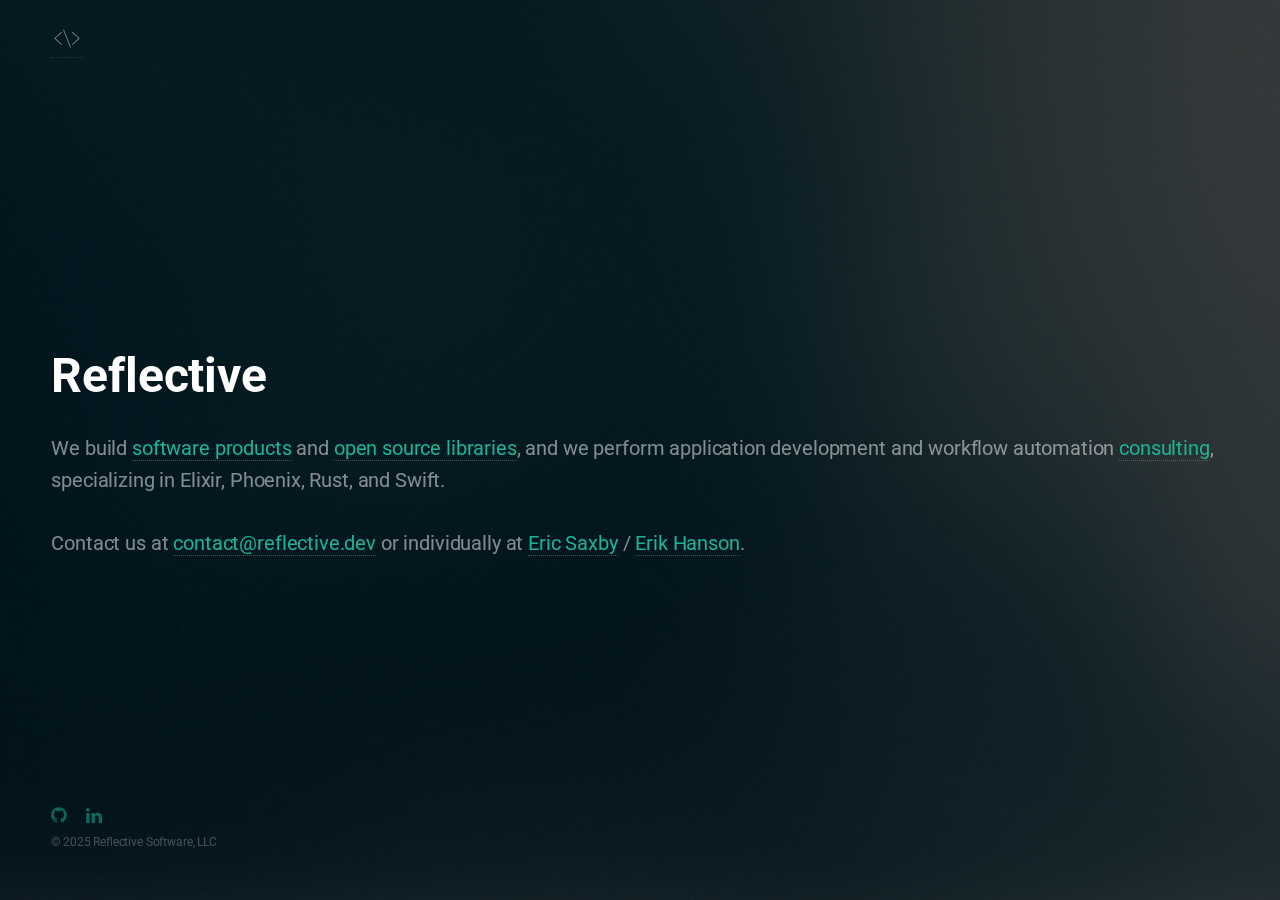
<file: index.html>
<html>
  <head>
    <meta charset="utf-8" />
    <meta name="viewport" content="width=device-width, initial-scale=1, user-scalable=no" />
    <link rel="stylesheet" href="assets/css/main.css" />
    <title>Reflective</title>

    <meta
      name="description"
      content="Application development and workflow automation consulting, specializing in Elixir, Phoenix, Rust, and Swift."
    />
    <meta
      name="og:description"
      property="og:description"
      content="Application development and workflow automation consulting, specializing in Elixir, Phoenix, Rust, and Swift."
    />
    <meta name="og:image" property="og:image" content="https://www.reflective.dev/images/logo.png" />
    <meta name="og:title" property="og:title" content="Reflective Software" />
    <meta name="og:url" property="og:url" content="https://www.reflective.dev/" />

    <script type="application/ld+json">
      {
        "@context": "https://schema.org",
        "@type": "Organization",
        "image": "https://reflective.dev/images/logo.svg",
        "name": "Reflective Software",
        "legalName": "Reflective Software, LLC",
        "description": "Software development for high quality, resilient software. Specializing in Elixir, Phoenix, Rust, and Swift.",
        "email": "contact@reflective.dev",
        "telephone": "+15109491721",
        "url": "https://reflective.dev",
        "contactPoint": {
          "@type": "ContactPoint",
          "email": "contact@reflective.dev"
        },
        "naics": "541512"
      }
    </script>
  </head>

  <body>
    <a href="/" class="logo"><img src="images/logo.svg" width="32" height="37" /></a>
    <header id="header">
      <h1>Reflective</h1>

      <p>
        We build <a href="/software">software products</a> and <a href="/open-source">open source libraries</a>, and we
        perform application development and workflow automation <a href="/consulting">consulting</a>, specializing in
        Elixir, Phoenix, Rust, and Swift.
      </p>

      <p>
        Contact us at <a href="mailto:contact@reflective.dev">contact@reflective.dev</a>
        or individually at
        <a href="mailto:sax@reflective.dev">Eric Saxby</a> / <a href="mailto:erik@reflective.dev">Erik Hanson</a>.
      </p>
    </header>

    <footer id="footer">
      <ul class="icons">
        <li>
          <a href="https://github.com/reflective-dev" class="icon fa-github"><span class="label">GitHub</span></a>
        </li>
        <li>
          <a href="https://www.linkedin.com/company/reflective-software" class="icon fa-linkedin"
            ><span class="label">LinkedIn</span></a
          >
        </li>
      </ul>
      <ul class="copyright">
        <li>&copy; 2025 Reflective Software, LLC</li>
      </ul>
    </footer>

    <script src="assets/js/main.js"></script>
  </body>
</html>
</file>
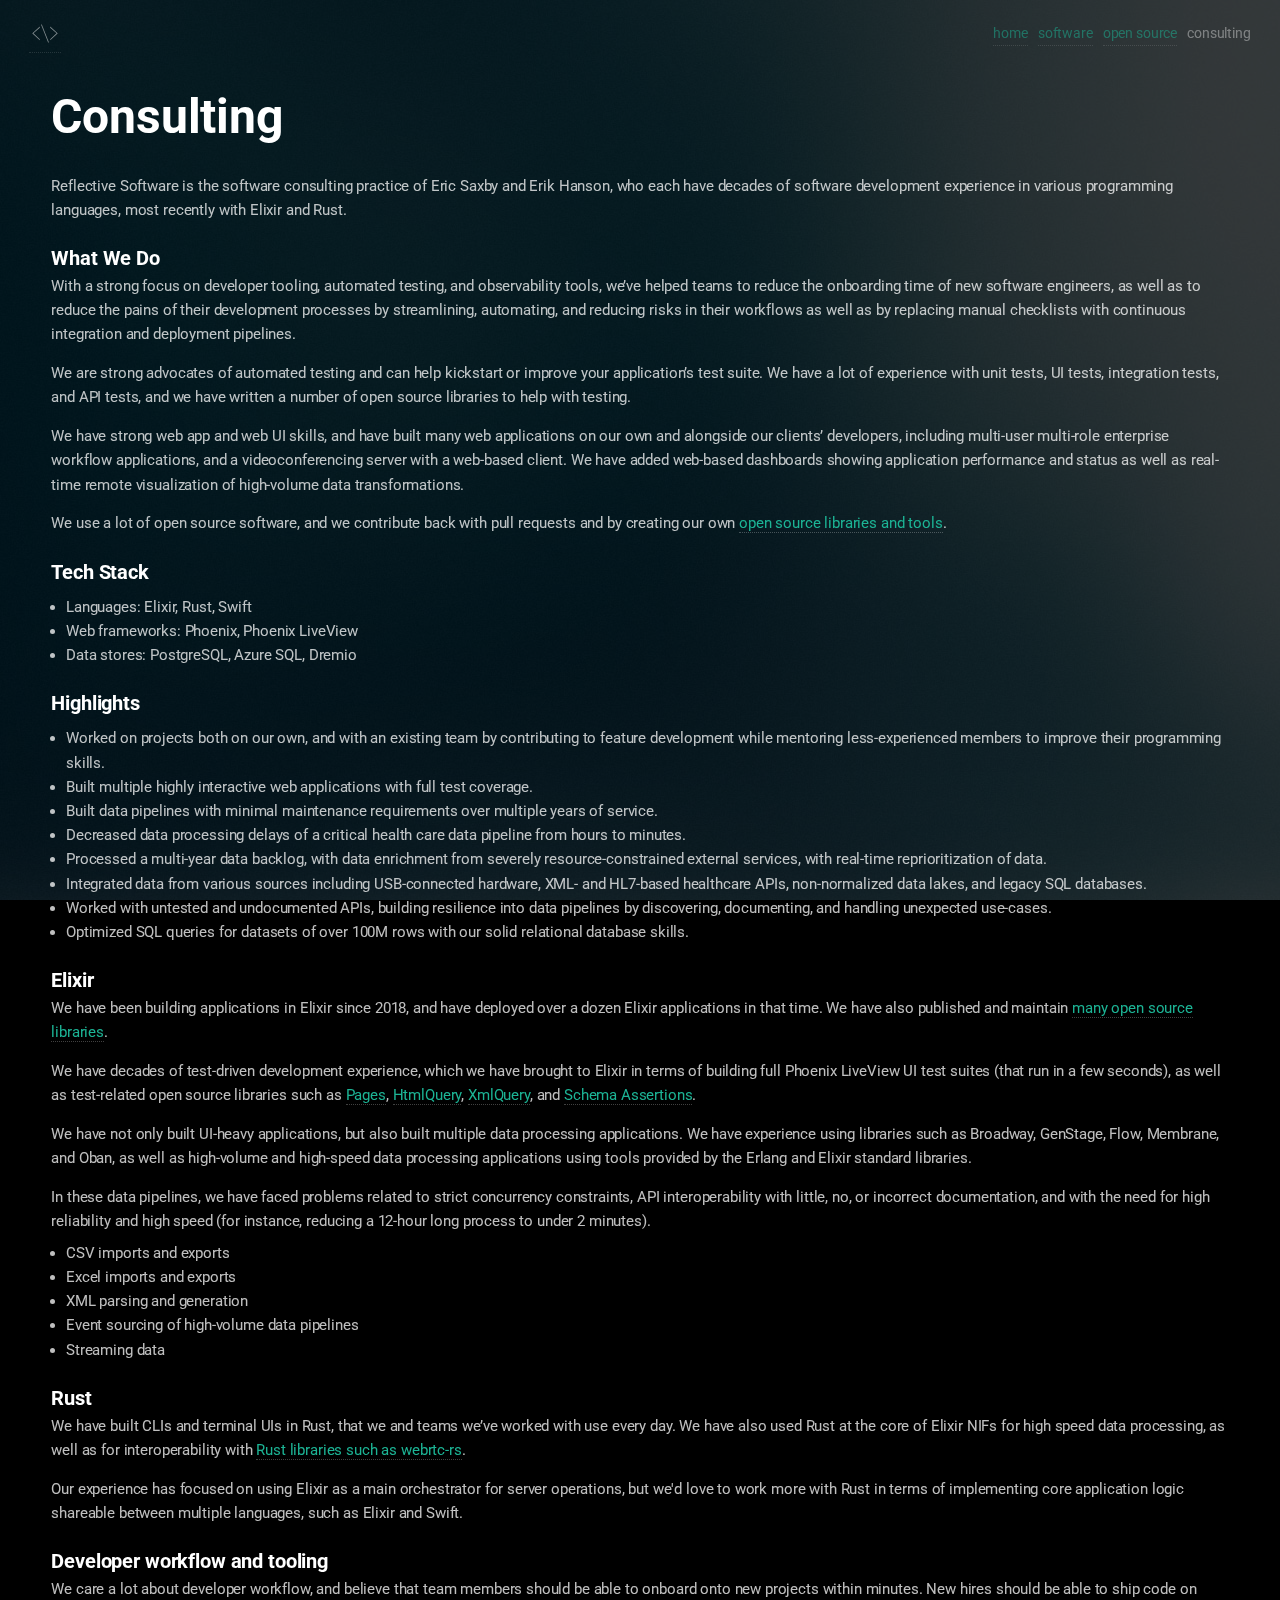
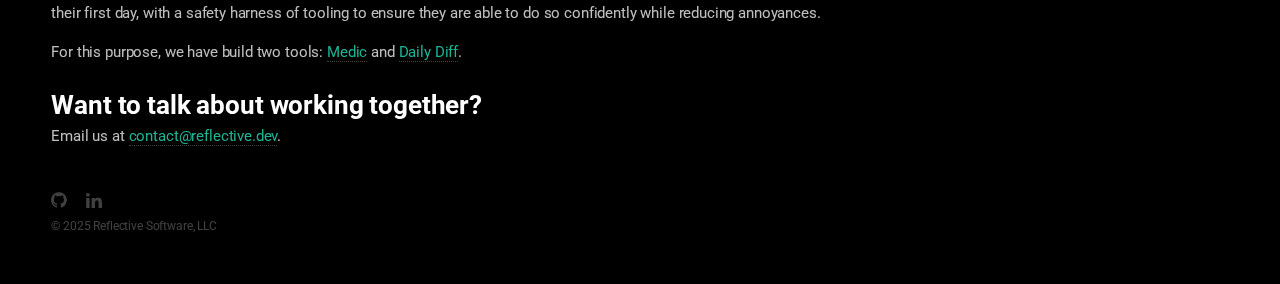
<file: consulting.html>
<html>
  <head>
    <meta charset="utf-8" />
    <meta name="viewport" content="width=device-width, initial-scale=1, user-scalable=no" />
    <link rel="stylesheet" href="assets/css/content.css" />
    <title>About Reflective</title>

    <meta
      name="description"
      content="Application development and workflow automation consulting, specializing in Elixir, Phoenix, Rust, and Swift."
    />
    <meta
      name="og:description"
      property="og:description"
      content="Application development and workflow automation consulting, specializing in Elixir, Phoenix, Rust, and Swift."
    />
    <meta name="og:image" property="og:image" content="https://www.reflective.dev/images/logo.png" />
    <meta name="og:title" property="og:title" content="Reflective Software" />
    <meta name="og:url" property="og:url" content="https://www.reflective.dev/" />
  </head>

  <body>
    <nav>
      <a href="/" class="logo"><img src="images/logo.svg" width="32" height="37" /></a>
      <div class="links">
        <a href="/">home</a>
        <a href="/software">software</a>
        <a href="/open-source">open source</a>
        consulting
      </div>
    </nav>

    <header id="header">
      <h1>Consulting</h1>
    </header>

    <main>
      <section>
        <p>
          Reflective Software is the software consulting practice of Eric Saxby and Erik Hanson, who each have decades
          of software development experience in various programming languages, most recently with Elixir and Rust.
        </p>
      </section>
      <section>
        <h3>What We Do</h3>
        <p>
          With a strong focus on developer tooling, automated testing, and observability tools, we’ve helped teams to
          reduce the onboarding time of new software engineers, as well as to reduce the pains of their development
          processes by streamlining, automating, and reducing risks in their workflows as well as by replacing manual
          checklists with continuous integration and deployment pipelines.
        </p>
        <p>
          We are strong advocates of automated testing and can help kickstart or improve your application’s test suite.
          We have a lot of experience with unit tests, UI tests, integration tests, and API tests, and we have written a
          number of open source libraries to help with testing.
        </p>
        <p>
          We have strong web app and web UI skills, and have built many web applications on our own and alongside our
          clients’ developers, including multi-user multi-role enterprise workflow applications, and a videoconferencing
          server with a web-based client. We have added web-based dashboards showing application performance and status
          as well as real-time remote visualization of high-volume data transformations.
        </p>
        <p>
          We use a lot of open source software, and we contribute back with pull requests and by creating our own
          <a href="/open-source">open source libraries and tools</a>.
        </p>
      </section>

      <section>
        <h3>Tech Stack</h3>
        <ul>
          <li>Languages: Elixir, Rust, Swift</li>
          <li>Web frameworks: Phoenix, Phoenix LiveView</li>
          <li>Data stores: PostgreSQL, Azure SQL, Dremio</li>
        </ul>
      </section>

      <section>
        <h3>Highlights</h3>
        <ul>
          <li>
            Worked on projects both on our own, and with an existing team by contributing to feature development while
            mentoring less-experienced members to improve their programming skills.
          </li>
          <li>Built multiple highly interactive web applications with full test coverage.</li>
          <li>Built data pipelines with minimal maintenance requirements over multiple years of service.</li>
          <li>Decreased data processing delays of a critical health care data pipeline from hours to minutes.</li>
          <li>
            Processed a multi-year data backlog, with data enrichment from severely resource-constrained external
            services, with real-time reprioritization of data.
          </li>
          <li>
            Integrated data from various sources including USB-connected hardware, XML- and HL7-based healthcare APIs,
            non-normalized data lakes, and legacy SQL databases.
          </li>
          <li>
            Worked with untested and undocumented APIs, building resilience into data pipelines by discovering,
            documenting, and handling unexpected use-cases.
          </li>
          <li>Optimized SQL queries for datasets of over 100M rows with our solid relational database skills.</li>
        </ul>
      </section>

      <section>
        <h3>Elixir</h3>

        <p>
          We have been building applications in Elixir since 2018, and have deployed over a dozen Elixir applications in
          that time. We have also published and maintain
          <a href="/open-source">many open source libraries</a>.
        </p>

        <p>
          We have decades of test-driven development experience, which we have brought to Elixir in terms of building
          full Phoenix LiveView UI test suites (that run in a few seconds), as well as test-related open source
          libraries such as
          <a href="https://hex.pm/packages/pages" target="_blank">Pages</a>,
          <a href="https://hex.pm/packages/html_query" target="_blank">HtmlQuery</a>,
          <a href="https://hex.pm/packages/xml_query" target="_blank">XmlQuery</a>, and
          <a href="https://hex.pm/packages/schema_assertions" target="_blank">Schema Assertions</a>.
        </p>

        <p>
          We have not only built UI-heavy applications, but also built multiple data processing applications. We have
          experience using libraries such as Broadway, GenStage, Flow, Membrane, and Oban, as well as high-volume and
          high-speed data processing applications using tools provided by the Erlang and Elixir standard libraries.
        </p>

        <p>
          In these data pipelines, we have faced problems related to strict concurrency constraints, API
          interoperability with little, no, or incorrect documentation, and with the need for high reliability and high
          speed (for instance, reducing a 12-hour long process to under 2 minutes).
        </p>

        <ul>
          <li>CSV imports and exports</li>
          <li>Excel imports and exports</li>
          <li>XML parsing and generation</li>
          <li>Event sourcing of high-volume data pipelines</li>
          <li>Streaming data</li>
        </ul>
      </section>

      <section>
        <h3>Rust</h3>

        <p>
          We have built CLIs and terminal UIs in Rust, that we and teams we’ve worked with use every day. We have also
          used Rust at the core of Elixir NIFs for high speed data processing, as well as for interoperability with
          <a href="https://github.com/synchronal/specter" target="_blank">Rust libraries such as webrtc-rs</a>.
        </p>

        <p>
          Our experience has focused on using Elixir as a main orchestrator for server operations, but we'd love to work
          more with Rust in terms of implementing core application logic shareable between multiple languages, such as
          Elixir and Swift.
        </p>
      </section>

      <section>
        <h3>Developer workflow and tooling</h3>

        <p>
          We care a lot about developer workflow, and believe that team members should be able to onboard onto new
          projects within minutes. New hires should be able to ship code on their first day, with a safety harness of
          tooling to ensure they are able to do so confidently while reducing annoyances.
        </p>

        <p>
          For this purpose, we have build two tools:
          <a href="https://github.com/synchronal/medic-rs" target="_blank">Medic</a> and
          <a href="https://github.com/synchronal/dyd" target="_blank">Daily Diff</a>.
        </p>
      </section>

      <section>
        <h2>Want to talk about working together?</h2>

        <p>Email us at <a href="mailto:contact@reflective.dev">contact@reflective.dev</a>.</p>
      </section>
    </main>

    <footer id="footer">
      <ul class="icons">
        <li>
          <a href="https://github.com/reflective-dev" class="icon fa-github"><span class="label">GitHub</span></a>
        </li>
        <li>
          <a href="https://www.linkedin.com/company/reflective-software" class="icon fa-linkedin"
            ><span class="label">LinkedIn</span></a
          >
        </li>
      </ul>
      <ul class="copyright">
        <li>&copy; 2025 Reflective Software, LLC</li>
      </ul>
    </footer>

    <script src="assets/js/main.js"></script>
  </body>
</html>
</file>
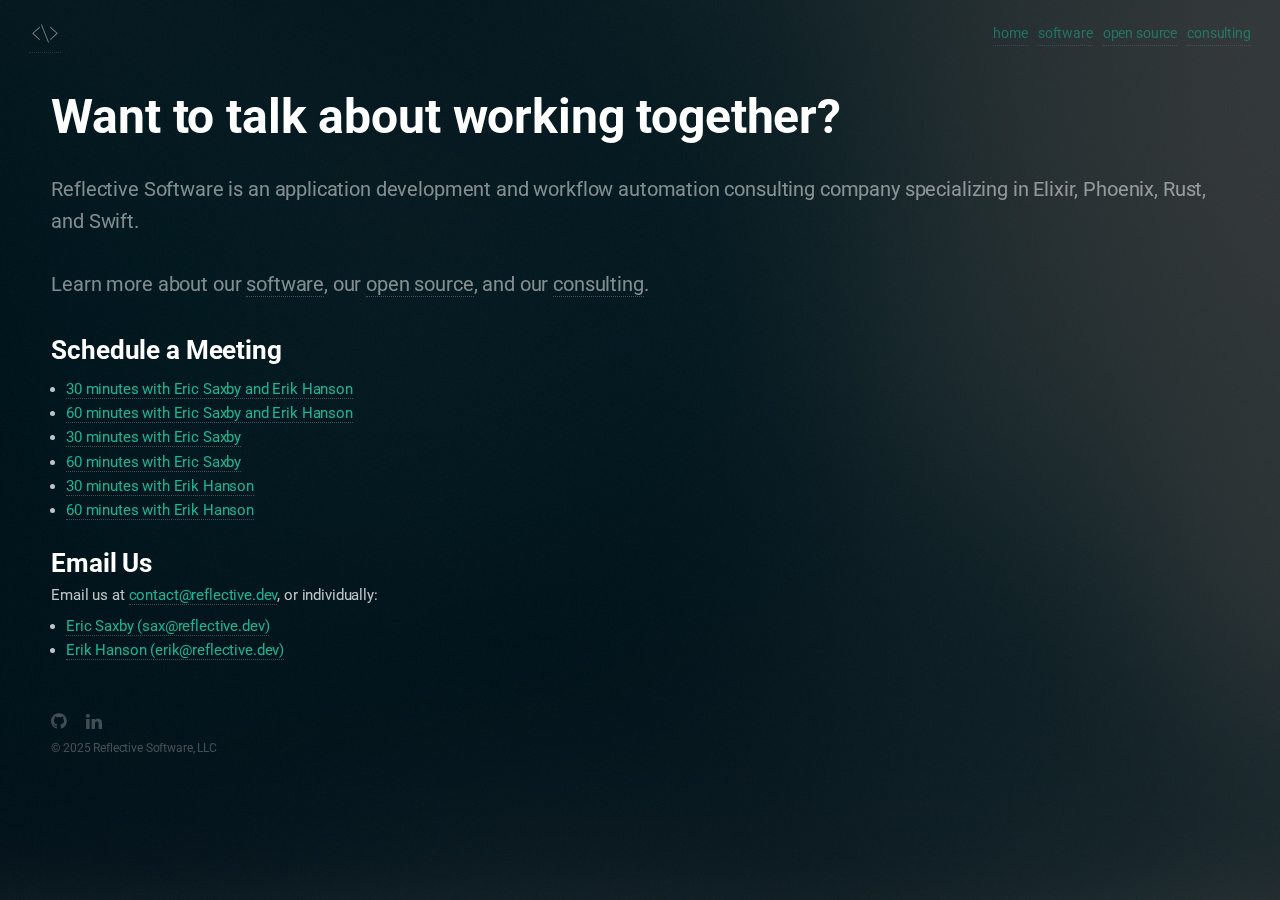
<file: meeting.html>
<html>

  <head>
    <meta charset="utf-8" />
    <meta name="viewport" content="width=device-width, initial-scale=1, user-scalable=no" />
    <link rel="stylesheet" href="assets/css/content.css" />
    <title>Schedule a Meeting</title>
  </head>

  <body>
    <nav>
      <a href="/" class="logo"><img src="images/logo.svg" width="32" height="37" /></a>
      <div class="links">
        <a href="/">home</a>
        <a href="/software">software</a>
        <a href="/open-source">open source</a>
        <a href="/consulting">consulting</a>
      </div>
    </nav>

    <header id="header">
      <h1>Want to talk about working together?</h1>

      <p>
        Reflective Software is an application development and workflow automation
        consulting company specializing in Elixir, Phoenix, Rust, and Swift.
      </p>

      <p>
        Learn more about
        our <a href="/software">software</a>,
        our <a href="/open-source">open source</a>,
        and our <a href="/consulting">consulting</a>.
      </p>

    </header>

    <main>
      <section>
        <h2>Schedule a Meeting</h2>
        <ul>
          <li>
            <a href="https://fantastical.app/erik-reflective/30m-with-erik-hanson-and-eric-saxby">
              30 minutes with Eric Saxby and Erik Hanson
            </a>
          </li>
          <li>
            <a href="https://fantastical.app/erik-reflective/60m-with-erik-hanson-and-eric-saxby">
              60 minutes with Eric Saxby and Erik Hanson
            </a>
          </li>
          <li>
            <a href="https://fantastical.app/sax/30m">
              30 minutes with Eric Saxby
            </a>
          </li>
          <li>
            <a href="https://fantastical.app/sax/60m">
              60 minutes with Eric Saxby
            </a>
          </li>
          <li>
            <a href="https://fantastical.app/erik-reflective/30m">
              30 minutes with Erik Hanson
            </a>
          </li>
          <li>
            <a href="https://fantastical.app/erik-reflective/60m">
              60 minutes with Erik Hanson
            </a>
          </li>
        </ul>
      </section>

      <section>
        <h2>Email Us</h2>

        <p>
          Email us at <a href="mailto:contact@reflective.dev">contact@reflective.dev</a>,
          or individually:
          <ul>
            <li><a href="mailto:sax@reflective.dev">Eric Saxby (sax@reflective.dev)</a> </li>
            <li><a href="mailto:erik@reflective.dev">Erik Hanson (erik@reflective.dev)</a></li>
          </ul>

        </p>
      </section>
    </main>

    <footer id="footer">
      <ul class="icons">
        <li><a href="https://github.com/reflective-dev" class="icon fa-github"><span class="label">GitHub</span></a></li>
        <li><a href="https://www.linkedin.com/company/reflective-software" class="icon fa-linkedin"><span class="label">LinkedIn</span></a></li>
      </ul>
      <ul class="copyright">
        <li>&copy; 2025 Reflective Software, LLC</li>
      </ul>
    </footer>

    <script src="assets/js/main.js"></script>
  </body>

</html>
</file>
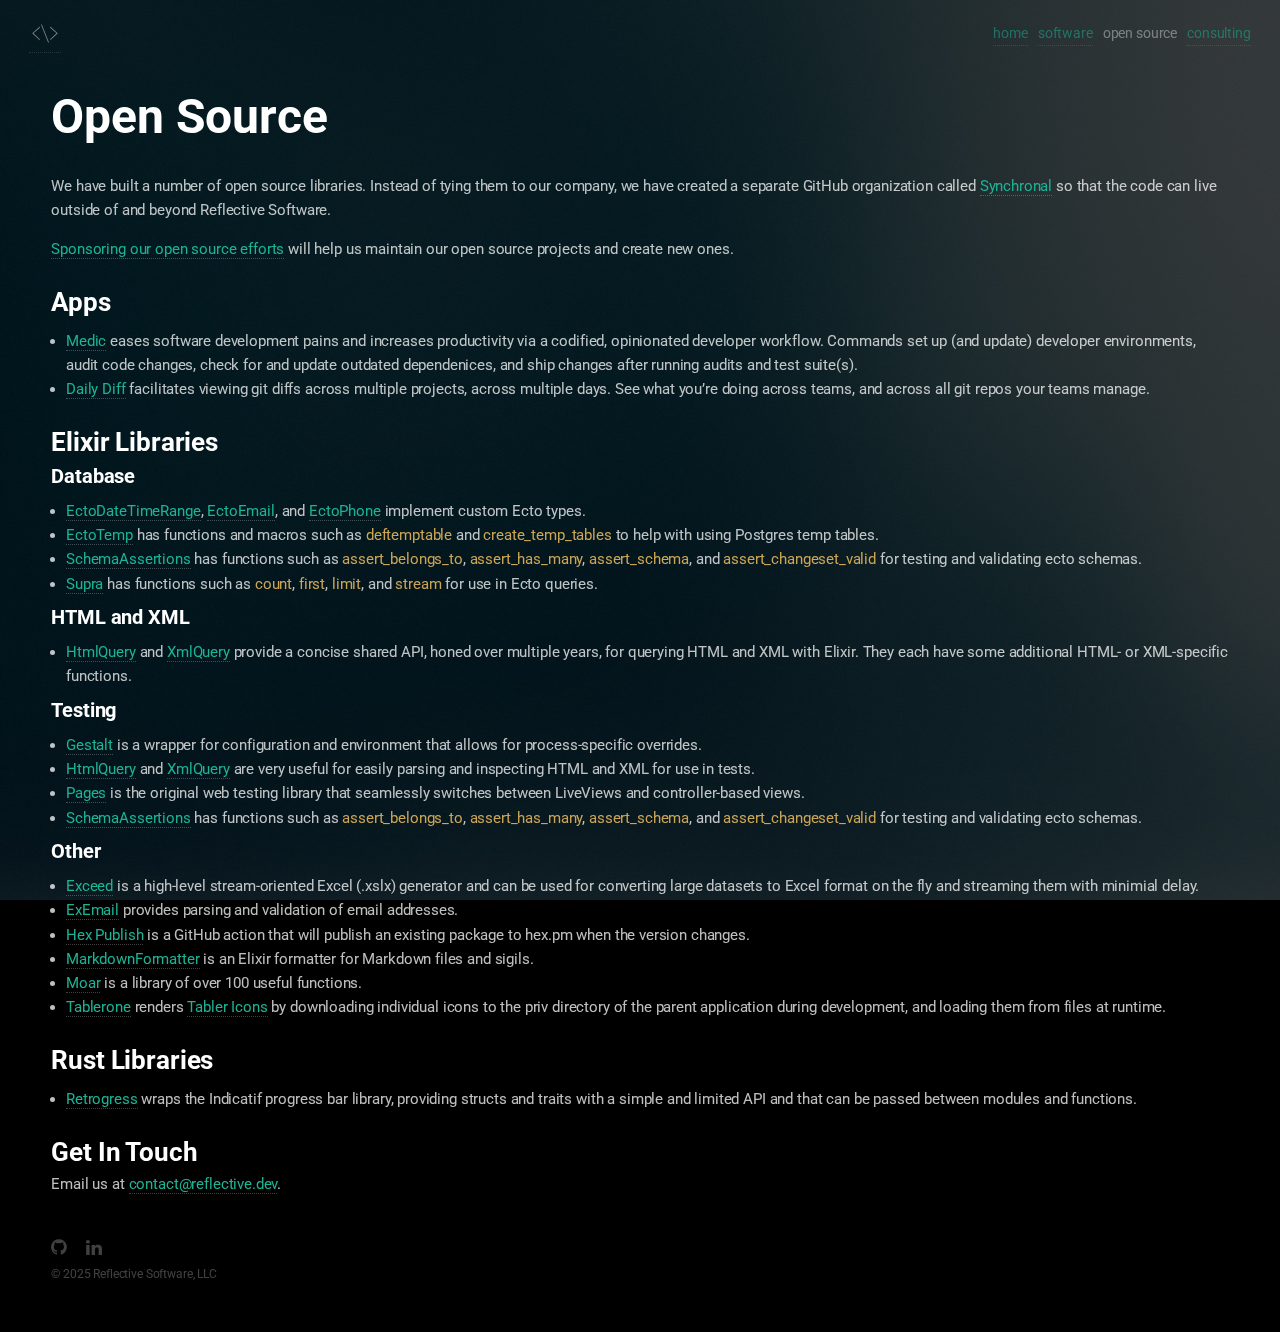
<file: open-source.html>
<html>
  <head>
    <meta charset="utf-8" />
    <meta name="viewport" content="width=device-width, initial-scale=1, user-scalable=no" />
    <link rel="stylesheet" href="assets/css/content.css" />
    <title>Open Source</title>

    <meta
      name="description"
      content="Application development and workflow automation consulting, specializing in Elixir, Phoenix, Rust, and Swift."
    />
    <meta
      name="og:description"
      property="og:description"
      content="Application development and workflow automation consulting, specializing in Elixir, Phoenix, Rust, and Swift."
    />
    <meta name="og:image" property="og:image" content="https://www.reflective.dev/images/logo.png" />
    <meta name="og:title" property="og:title" content="Reflective Software" />
    <meta name="og:url" property="og:url" content="https://www.reflective.dev/" />
  </head>

  <body>
    <nav>
      <a href="/" class="logo"><img src="images/logo.svg" width="32" height="37" /></a>
      <div class="links">
        <a href="/">home</a>
        <a href="/software">software</a>
        open source
        <a href="/consulting">consulting</a>
      </div>
    </nav>

    <header id="header">
      <h1>Open Source</h1>
    </header>

    <main>
      <section>
        <p>
          We have built a number of open source libraries. Instead of tying them to our company, we have created a
          separate GitHub organization called <a href="https://synchronal.dev">Synchronal</a> so that the code can live
          outside of and beyond Reflective Software.
        </p>

        <p>
          <a href="https://github.com/sponsors/reflective-dev">Sponsoring our open source efforts</a> will help us
          maintain our open source projects and create new ones.
        </p>
      </section>

      <section>
        <h2>Apps</h2>

        <ul>
          <li>
            <a href="https://github.com/synchronal/medic-rs">Medic</a> eases software development pains and increases
            productivity via a codified, opinionated developer workflow. Commands set up (and update) developer
            environments, audit code changes, check for and update outdated dependenices, and ship changes after running
            audits and test suite(s).
          </li>

          <li>
            <a href="https://github.com/synchronal/dyd">Daily Diff</a> facilitates viewing git diffs across multiple
            projects, across multiple days. See what you’re doing across teams, and across all git repos your teams
            manage.
          </li>
        </ul>
      </section>

      <section>
        <h2>Elixir Libraries</h2>

        <h3>Database</h3>

        <ul>
          <li>
            <a href="https://github.com/synchronal/ecto_date_time_range">EctoDateTimeRange</a>,
            <a href="https://github.com/synchronal/ecto_email">EctoEmail</a>, and
            <a href="https://github.com/synchronal/ecto_phone">EctoPhone</a> implement custom Ecto types.
          </li>
          <li>
            <a href="https://github.com/synchronal/ecto_temp">EctoTemp</a> has functions and macros such as
            <code>deftemptable</code> and <code>create_temp_tables</code> to help with using Postgres temp tables.
          </li>
          <li>
            <a href="https://github.com/synchronal/schema_assertions">SchemaAssertions</a> has functions such as
            <code>assert_belongs_to</code>, <code>assert_has_many</code>, <code>assert_schema</code>, and
            <code>assert_changeset_valid</code> for testing and validating ecto schemas.
          </li>
          <li>
            <a href="https://github.com/synchronal/supra">Supra</a> has functions such as <code>count</code>,
            <code>first</code>, <code>limit</code>, and <code>stream</code> for use in Ecto queries.
          </li>
        </ul>

        <h3>HTML and XML</h3>

        <ul>
          <li>
            <a href="https://github.com/synchronal/html_query">HtmlQuery</a> and
            <a href="https://github.com/synchronal/xml_query">XmlQuery</a> provide a concise shared API, honed over
            multiple years, for querying HTML and XML with Elixir. They each have some additional HTML- or XML-specific
            functions.
          </li>
        </ul>

        <h3>Testing</h3>

        <ul>
          <li>
            <a href="https://github.com/synchronal/elixir-gestalt">Gestalt</a> is a wrapper for configuration and
            environment that allows for process-specific overrides.
          </li>
          <li>
            <a href="https://github.com/synchronal/html_query">HtmlQuery</a> and
            <a href="https://github.com/synchronal/xml_query">XmlQuery</a> are very useful for easily parsing and
            inspecting HTML and XML for use in tests.
          </li>
          <li>
            <a href="https://github.com/synchronal/pages">Pages</a> is the original web testing library that seamlessly
            switches between LiveViews and controller-based views.
          </li>
          <li>
            <a href="https://github.com/synchronal/schema_assertions">SchemaAssertions</a> has functions such as
            <code>assert_belongs_to</code>, <code>assert_has_many</code>, <code>assert_schema</code>, and
            <code>assert_changeset_valid</code> for testing and validating ecto schemas.
          </li>
        </ul>

        <h3>Other</h3>

        <ul>
          <li>
            <a href="https://github.com/synchronal/exceed">Exceed</a> is a high-level stream-oriented Excel (.xslx)
            generator and can be used for converting large datasets to Excel format on the fly and streaming them with
            minimial delay.
          </li>
          <li>
            <a href="https://github.com/synchronal/ex_email">ExEmail</a> provides parsing and validation of email
            addresses.
          </li>
          <li>
            <a href="https://github.com/synchronal/hex-publish-action">Hex Publish</a> is a GitHub action that will
            publish an existing package to hex.pm when the version changes.
          </li>
          <li>
            <a href="https://github.com/synchronal/markdown_formatter">MarkdownFormatter</a> is an Elixir formatter for
            Markdown files and sigils.
          </li>
          <li><a href="https://github.com/synchronal/moar">Moar</a> is a library of over 100 useful functions.</li>
          <li>
            <a href="https://github.com/synchronal/tablerone">Tablerone</a> renders
            <a href="https://tabler.io/icons">Tabler Icons</a> by downloading individual icons to the priv directory of
            the parent application during development, and loading them from files at runtime.
          </li>
        </ul>
      </section>

      <section>
        <h2>Rust Libraries</h2>

        <ul>
          <li>
            <a href="https://github.com/synchronal/retrogress">Retrogress</a> wraps the Indicatif progress bar library,
            providing structs and traits with a simple and limited API and that can be passed between modules and
            functions.
          </li>
        </ul>
      </section>

      <section>
        <h2>Get In Touch</h2>

        <p>Email us at <a href="mailto:contact@reflective.dev">contact@reflective.dev</a>.</p>
      </section>
    </main>

    <footer id="footer">
      <ul class="icons">
        <li>
          <a href="https://github.com/reflective-dev" class="icon fa-github"><span class="label">GitHub</span></a>
        </li>
        <li>
          <a href="https://www.linkedin.com/company/reflective-software" class="icon fa-linkedin"
            ><span class="label">LinkedIn</span></a
          >
        </li>
      </ul>
      <ul class="copyright">
        <li>&copy; 2025 Reflective Software, LLC</li>
      </ul>
    </footer>

    <script src="assets/js/main.js"></script>
  </body>
</html>
</file>
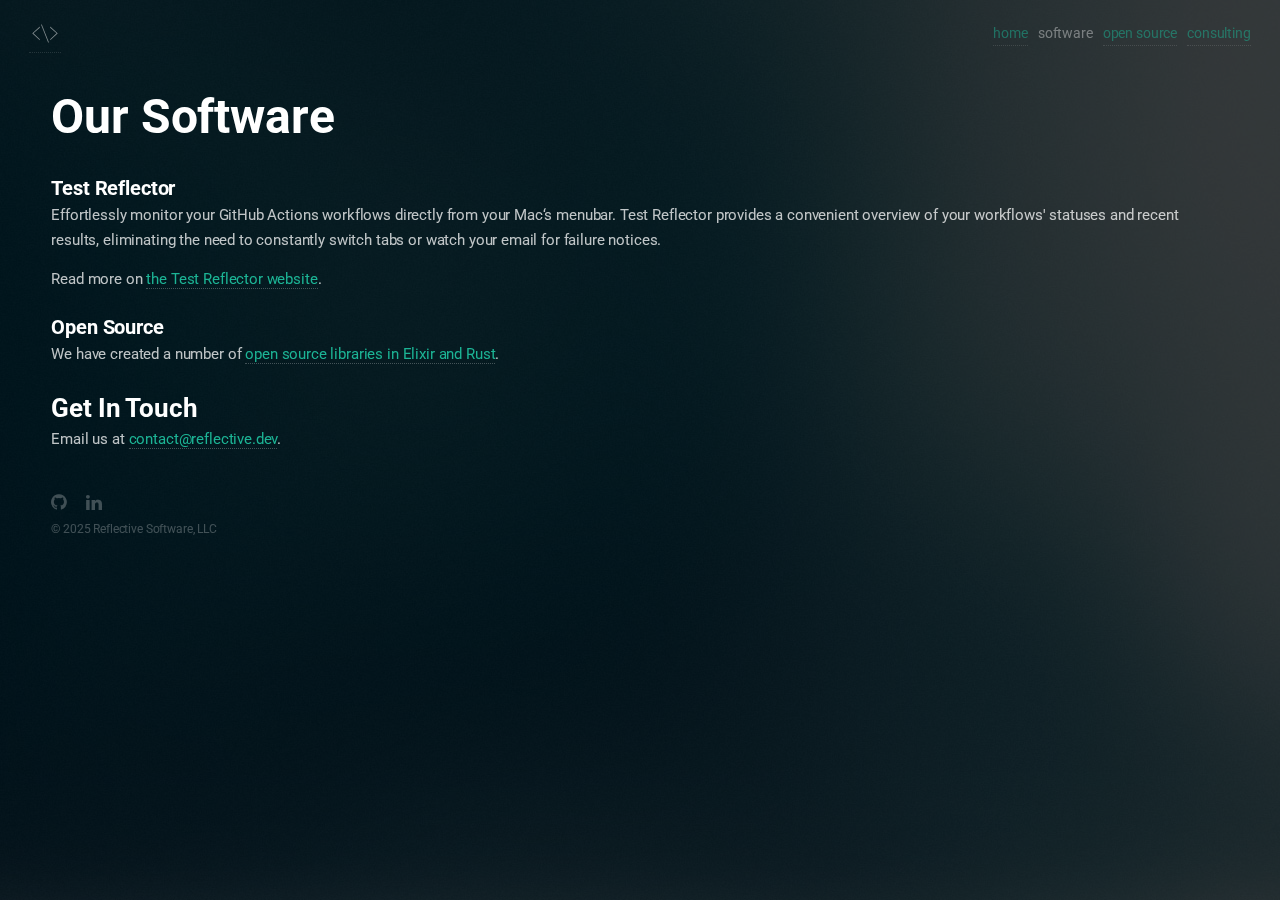
<file: software.html>
<html>
  <head>
    <meta charset="utf-8" />
    <meta name="viewport" content="width=device-width, initial-scale=1, user-scalable=no" />
    <link rel="stylesheet" href="assets/css/content.css" />
    <title>Our Software</title>

    <meta
      name="description"
      content="Application development and workflow automation consulting, specializing in Elixir, Phoenix, Rust, and Swift."
    />
    <meta
      name="og:description"
      property="og:description"
      content="Application development and workflow automation consulting, specializing in Elixir, Phoenix, Rust, and Swift."
    />
    <meta name="og:image" property="og:image" content="https://www.reflective.dev/images/logo.png" />
    <meta name="og:title" property="og:title" content="Reflective Software" />
    <meta name="og:url" property="og:url" content="https://www.reflective.dev/" />
  </head>

  <body>
    <nav>
      <a href="/" class="logo"><img src="images/logo.svg" width="32" height="37" /></a>
      <div class="links">
        <a href="/">home</a>
        software
        <a href="/open-source">open source</a>
        <a href="/consulting">consulting</a>
      </div>
    </nav>

    <header id="header">
      <h1>Our Software</h1>
    </header>

    <main>
      <section>
        <h3>Test Reflector</h3>

        <p>
          Effortlessly monitor your GitHub Actions workflows directly from your Mac‘s menubar. Test Reflector provides a
          convenient overview of your workflows' statuses and recent results, eliminating the need to constantly switch
          tabs or watch your email for failure notices.
        </p>

        <p>Read more on <a href="https://www.testreflector.app">the Test Reflector website</a>.</p>
      </section>

      <section>
        <h3>Open Source</h3>
        We have created a number of <a href="/open-source">open source libraries in Elixir and Rust</a>.
      </section>

      <section>
        <h2>Get In Touch</h2>

        <p>Email us at <a href="mailto:contact@reflective.dev">contact@reflective.dev</a>.</p>
      </section>
    </main>

    <footer id="footer">
      <ul class="icons">
        <li>
          <a href="https://github.com/reflective-dev" class="icon fa-github"><span class="label">GitHub</span></a>
        </li>
        <li>
          <a href="https://www.linkedin.com/company/reflective-software" class="icon fa-linkedin"
            ><span class="label">LinkedIn</span></a
          >
        </li>
      </ul>
      <ul class="copyright">
        <li>&copy; 2025 Reflective Software, LLC</li>
      </ul>
    </footer>

    <script src="assets/js/main.js"></script>
  </body>
</html>
</file>
<file: assets/css/main.css>
@import url(font-awesome.min.css);
@import url("https://fonts.googleapis.com/css?family=Roboto:400,700");

/*
	Eventually by Pixelarity
	pixelarity.com | hello@pixelarity.com
	License: pixelarity.com/license
*/

/* Reset */

html,
body,
div,
span,
applet,
object,
iframe,
h1,
h2,
h3,
h4,
h5,
h6,
p,
blockquote,
pre,
a,
abbr,
acronym,
address,
big,
cite,
code,
del,
dfn,
em,
img,
ins,
kbd,
q,
s,
samp,
small,
strike,
strong,
sub,
sup,
tt,
var,
b,
u,
i,
center,
dl,
dt,
dd,
ol,
ul,
li,
fieldset,
form,
label,
legend,
table,
caption,
tbody,
tfoot,
thead,
tr,
th,
td,
article,
aside,
canvas,
details,
embed,
figure,
figcaption,
footer,
header,
hgroup,
menu,
nav,
output,
ruby,
section,
summary,
time,
mark,
audio,
video {
  margin: 0;
  padding: 0;
  border: 0;
  font-size: 100%;
  font: inherit;
  vertical-align: baseline;
}

article,
aside,
details,
figcaption,
figure,
footer,
header,
hgroup,
menu,
nav,
section {
  display: block;
}

body {
  line-height: 1;
}

ol,
ul {
  list-style: none;
}

blockquote,
q {
  quotes: none;
}

blockquote:before,
blockquote:after,
q:before,
q:after {
  content: "";
  content: none;
}

table {
  border-collapse: collapse;
  border-spacing: 0;
}

body {
  -webkit-text-size-adjust: none;
}

/* Box Model */

*,
*:before,
*:after {
  -moz-box-sizing: border-box;
  -webkit-box-sizing: border-box;
  box-sizing: border-box;
}

/* Basic */

@-ms-viewport {
  width: device-width;
}

body {
  -ms-overflow-style: scrollbar;
}

@media screen and (max-width: 480px) {
  html,
  body {
    min-width: 320px;
  }
}

html,
body {
  height: 100%;
  overflow-x: hidden;
  width: 100%;
}

@media screen and (max-height: 640px) {
  html,
  body {
    height: auto;
    min-height: 100%;
  }
}

body {
  display: -moz-flex;
  display: -webkit-flex;
  display: -ms-flex;
  display: flex;
  -moz-flex-direction: column;
  -webkit-flex-direction: column;
  -ms-flex-direction: column;
  flex-direction: column;
  -moz-justify-content: center;
  -webkit-justify-content: center;
  -ms-justify-content: center;
  justify-content: center;
  background-color: #000;
  padding: 6em 4em 4em 4em;
}

body > * {
  position: relative;
  z-index: 2;
}

body.is-loading *,
body.is-loading *:before,
body.is-loading *:after {
  -moz-animation: none !important;
  -webkit-animation: none !important;
  -ms-animation: none !important;
  animation: none !important;
  -moz-transition: none !important;
  -webkit-transition: none !important;
  -ms-transition: none !important;
  transition: none !important;
}

@media screen and (max-width: 1680px) {
  body {
    padding: 6em 3.5em 3.5em 3.5em;
  }
}

@media screen and (max-width: 736px) {
  body {
    padding: 5em 2em 2em 2em;
  }
}

@media screen and (max-width: 360px) {
  body {
    padding: 5em 1.25em 1.25em 1.25em;
  }
}

/* BG */

#bg {
  -moz-transition: opacity 2s ease-in-out;
  -webkit-transition: opacity 2s ease-in-out;
  -ms-transition: opacity 2s ease-in-out;
  transition: opacity 2s ease-in-out;
  height: 100%;
  left: 0;
  opacity: 0.25;
  position: fixed;
  top: 0;
  width: 100%;
  z-index: 1;
}

#bg div {
  -moz-transition:
    opacity 3s ease,
    visibility 3s;
  -webkit-transition:
    opacity 3s ease,
    visibility 3s;
  -ms-transition:
    opacity 3s ease,
    visibility 3s;
  transition:
    opacity 3s ease,
    visibility 3s;
  background-size: cover;
  height: 100%;
  left: 0;
  opacity: 0;
  position: absolute;
  top: 0;
  visibility: hidden;
  width: 150%;
}

#bg div.visible {
  opacity: 1;
  visibility: visible;
  z-index: 1;
}

#bg div.visible.top {
  z-index: 2;
}

@media screen and (max-width: 1280px) {
  #bg div.visible {
    -moz-animation: bg 29.25s linear infinite;
    -webkit-animation: bg 29.25s linear infinite;
    -ms-animation: bg 29.25s linear infinite;
    animation: bg 29.25s linear infinite;
  }
}

@media screen and (max-width: 736px) {
  #bg div.visible {
    -moz-animation: bg 18s linear infinite;
    -webkit-animation: bg 18s linear infinite;
    -ms-animation: bg 18s linear infinite;
    animation: bg 18s linear infinite;
  }
}

#bg div:only-child {
  -moz-animation-direction: alternate !important;
  -webkit-animation-direction: alternate !important;
  -ms-animation-direction: alternate !important;
  animation-direction: alternate !important;
}

body.is-loading #bg {
  opacity: 0;
}

@-moz-keyframes bg {
  0% {
    -moz-transform: translateX(0);
    -webkit-transform: translateX(0);
    -ms-transform: translateX(0);
    transform: translateX(0);
  }

  100% {
    -moz-transform: translateX(-25%);
    -webkit-transform: translateX(-25%);
    -ms-transform: translateX(-25%);
    transform: translateX(-25%);
  }
}

@-webkit-keyframes bg {
  0% {
    -moz-transform: translateX(0);
    -webkit-transform: translateX(0);
    -ms-transform: translateX(0);
    transform: translateX(0);
  }

  100% {
    -moz-transform: translateX(-25%);
    -webkit-transform: translateX(-25%);
    -ms-transform: translateX(-25%);
    transform: translateX(-25%);
  }
}

@-ms-keyframes bg {
  0% {
    -moz-transform: translateX(0);
    -webkit-transform: translateX(0);
    -ms-transform: translateX(0);
    transform: translateX(0);
  }

  100% {
    -moz-transform: translateX(-25%);
    -webkit-transform: translateX(-25%);
    -ms-transform: translateX(-25%);
    transform: translateX(-25%);
  }
}

@keyframes bg {
  0% {
    -moz-transform: translateX(0);
    -webkit-transform: translateX(0);
    -ms-transform: translateX(0);
    transform: translateX(0);
  }

  100% {
    -moz-transform: translateX(-25%);
    -webkit-transform: translateX(-25%);
    -ms-transform: translateX(-25%);
    transform: translateX(-25%);
  }
}

/* Type */

body,
input,
select,
textarea {
  color: rgba(255, 255, 255, 0.75);
  font-family: "Roboto", sans-serif;
  font-size: 16pt;
  font-weight: 400;
  letter-spacing: -0.01em;
  line-height: 1.65em;
}

@media screen and (max-width: 1680px) {
  body,
  input,
  select,
  textarea {
    font-size: 12pt;
  }
}

@media screen and (max-width: 1280px) {
  body,
  input,
  select,
  textarea {
    font-size: 11pt;
  }
}

@media screen and (max-width: 980px) {
  body,
  input,
  select,
  textarea {
    font-size: 12pt;
  }
}

@media screen and (max-width: 736px) {
  body,
  input,
  select,
  textarea {
    font-size: 12pt;
  }
}

@media screen and (max-width: 480px) {
  body,
  input,
  select,
  textarea {
    font-size: 12pt;
  }
}

a {
  -moz-transition:
    border-bottom-color 0.2s ease,
    color 0.2s ease;
  -webkit-transition:
    border-bottom-color 0.2s ease,
    color 0.2s ease;
  -ms-transition:
    border-bottom-color 0.2s ease,
    color 0.2s ease;
  transition:
    border-bottom-color 0.2s ease,
    color 0.2s ease;
  border-bottom: dotted 1px rgba(255, 255, 255, 0.25);
  color: #1cb495 !important;
  text-decoration: none;
}

a:hover {
  border-bottom-color: transparent;
  color: #1cb495 !important;
  text-decoration: none;
}

strong,
b {
  color: #fff;
  font-weight: 700;
}

em,
i {
  font-style: italic;
}

p {
  margin: 0 0 2em 0;
}

h1,
h2,
h3,
h4,
h5,
h6 {
  color: #fff;
  font-weight: 700;
  line-height: 1em;
  margin: 0 0 1em 0;
}

h1 a,
h2 a,
h3 a,
h4 a,
h5 a,
h6 a {
  color: inherit;
  text-decoration: none;
}

h1 {
  font-size: 2.5em;
  line-height: 1.25em;
}

h2 {
  font-size: 1.75em;
  line-height: 1.5em;
}

h3 {
  font-size: 1.35em;
  line-height: 1.5em;
}

h4 {
  font-size: 1.1em;
  line-height: 1.5em;
}

h5 {
  font-size: 0.9em;
  line-height: 1.5em;
}

h6 {
  font-size: 0.7em;
  line-height: 1.5em;
}

sub {
  font-size: 0.8em;
  position: relative;
  top: 0.5em;
}

sup {
  font-size: 0.8em;
  position: relative;
  top: -0.5em;
}

blockquote {
  border-left: solid 8px rgba(255, 255, 255, 0.35);
  font-style: italic;
  margin: 0 0 2em 0;
  padding: 0.5em 0 0.5em 2em;
}

pre {
  -webkit-overflow-scrolling: touch;
  font-family: "Courier New", monospace;
  font-size: 0.9em;
  margin: 0 0 2em 0;
}

pre code {
  display: block;
  line-height: 1.75em;
  padding: 1em 1.5em;
  overflow-x: auto;
}

hr {
  border: 0;
  border-bottom: solid 2px rgba(255, 255, 255, 0.35);
  margin: 2em 0;
}

hr.major {
  margin: 3em 0;
}

/* Section/Article */

section.special,
article.special {
  text-align: center;
}

header p {
  color: rgba(255, 255, 255, 0.5);
  position: relative;
  margin: 0 0 1.5em 0;
}

header h2 + p {
  font-size: 1.25em;
  margin-top: -1em;
  line-height: 1.5em;
}

header h3 + p {
  font-size: 1.1em;
  margin-top: -0.8em;
  line-height: 1.5em;
}

header h4 + p,
header h5 + p,
header h6 + p {
  font-size: 0.9em;
  margin-top: -0.6em;
  line-height: 1.5em;
}

@media screen and (max-width: 980px) {
  header br {
    display: none;
  }
}

@media screen and (max-width: 736px) {
  header br {
    display: inline;
  }
}

@media screen and (max-width: 480px) {
  header br {
    display: none;
  }
}

/* Icon */

.icon {
  text-decoration: none;
  border-bottom: none;
  position: relative;
}

.icon:before {
  -moz-osx-font-smoothing: grayscale;
  -webkit-font-smoothing: antialiased;
  font-family: FontAwesome;
  font-style: normal;
  font-weight: normal;
  text-transform: none !important;
}

.icon > .label {
  display: none;
}

/* List */

ol {
  list-style: decimal;
  margin: 0 0 2em 0;
  padding-left: 1.25em;
}

ol li {
  padding-left: 0.25em;
}

ul {
  list-style: disc;
  margin: 0 0 2em 0;
  padding-left: 1em;
}

ul li {
  padding-left: 0.5em;
}

ul.icons {
  cursor: default;
  list-style: none;
  padding-left: 0;
}

ul.icons li {
  display: inline-block;
  padding: 0 1em 0 0;
}

ul.icons li:last-child {
  padding-right: 0;
}

ul.icons li .icon:before {
  font-size: 1.25em;
}

ul.icons li a {
  color: inherit;
}

/* Form */

form {
  margin: 0 0 2em 0;
}

form .message {
  text-decoration: none;
  -moz-transition:
    opacity 0.2s ease-in-out,
    -moz-transform 0.2s ease-in-out;
  -webkit-transition:
    opacity 0.2s ease-in-out,
    -webkit-transform 0.2s ease-in-out;
  -ms-transition:
    opacity 0.2s ease-in-out,
    -ms-transform 0.2s ease-in-out;
  transition:
    opacity 0.2s ease-in-out,
    transform 0.2s ease-in-out;
  -moz-transform: scale(1.05);
  -webkit-transform: scale(1.05);
  -ms-transform: scale(1.05);
  transform: scale(1.05);
  height: 2.75em;
  line-height: 2.75em;
  opacity: 0;
}

form .message:before {
  -moz-osx-font-smoothing: grayscale;
  -webkit-font-smoothing: antialiased;
  font-family: FontAwesome;
  font-style: normal;
  font-weight: normal;
  text-transform: none !important;
}

form .message:before {
  margin-right: 0.5em;
}

form .message.visible {
  -moz-transform: scale(1);
  -webkit-transform: scale(1);
  -ms-transform: scale(1);
  transform: scale(1);
  opacity: 1;
}

form .message.success {
  color: #1cb495;
}

form .message.success:before {
  content: "\f00c";
}

form .message.failure {
  color: #ff2361;
}

form .message.failure:before {
  content: "\f119";
}

label {
  color: #fff;
  display: block;
  font-size: 0.9em;
  font-weight: 700;
  margin: 0 0 1em 0;
}

@-moz-keyframes focus {
  0% {
    -moz-transform: scale(1);
    -webkit-transform: scale(1);
    -ms-transform: scale(1);
    transform: scale(1);
  }

  50% {
    -moz-transform: scale(1.025);
    -webkit-transform: scale(1.025);
    -ms-transform: scale(1.025);
    transform: scale(1.025);
  }

  100% {
    -moz-transform: scale(1);
    -webkit-transform: scale(1);
    -ms-transform: scale(1);
    transform: scale(1);
  }
}

@-webkit-keyframes focus {
  0% {
    -moz-transform: scale(1);
    -webkit-transform: scale(1);
    -ms-transform: scale(1);
    transform: scale(1);
  }

  50% {
    -moz-transform: scale(1.025);
    -webkit-transform: scale(1.025);
    -ms-transform: scale(1.025);
    transform: scale(1.025);
  }

  100% {
    -moz-transform: scale(1);
    -webkit-transform: scale(1);
    -ms-transform: scale(1);
    transform: scale(1);
  }
}

@-ms-keyframes focus {
  0% {
    -moz-transform: scale(1);
    -webkit-transform: scale(1);
    -ms-transform: scale(1);
    transform: scale(1);
  }

  50% {
    -moz-transform: scale(1.025);
    -webkit-transform: scale(1.025);
    -ms-transform: scale(1.025);
    transform: scale(1.025);
  }

  100% {
    -moz-transform: scale(1);
    -webkit-transform: scale(1);
    -ms-transform: scale(1);
    transform: scale(1);
  }
}

@keyframes focus {
  0% {
    -moz-transform: scale(1);
    -webkit-transform: scale(1);
    -ms-transform: scale(1);
    transform: scale(1);
  }

  50% {
    -moz-transform: scale(1.025);
    -webkit-transform: scale(1.025);
    -ms-transform: scale(1.025);
    transform: scale(1.025);
  }

  100% {
    -moz-transform: scale(1);
    -webkit-transform: scale(1);
    -ms-transform: scale(1);
    transform: scale(1);
  }
}

input[type="text"],
input[type="password"],
input[type="email"],
select,
textarea {
  -moz-appearance: none;
  -webkit-appearance: none;
  -ms-appearance: none;
  appearance: none;
  -moz-transform: scale(1);
  -webkit-transform: scale(1);
  -ms-transform: scale(1);
  transform: scale(1);
  -moz-transition:
    border-color 0.2s ease,
    background-color 0.2s ease;
  -webkit-transition:
    border-color 0.2s ease,
    background-color 0.2s ease;
  -ms-transition:
    border-color 0.2s ease,
    background-color 0.2s ease;
  transition:
    border-color 0.2s ease,
    background-color 0.2s ease;
  background-color: transparent;
  border-radius: 6px;
  border: none;
  border: solid 2px rgba(255, 255, 255, 0.35);
  color: inherit;
  display: block;
  outline: 0;
  padding: 0 1em;
  text-decoration: none;
  width: 100%;
}

input[type="text"]:invalid,
input[type="password"]:invalid,
input[type="email"]:invalid,
select:invalid,
textarea:invalid {
  box-shadow: none;
}

input[type="text"]:focus,
input[type="password"]:focus,
input[type="email"]:focus,
select:focus,
textarea:focus {
  -moz-animation: focus 0.1s;
  -webkit-animation: focus 0.1s;
  -ms-animation: focus 0.1s;
  animation: focus 0.1s;
  background-color: rgba(255, 255, 255, 0.125);
  border-color: #1cb495;
}

.select-wrapper {
  text-decoration: none;
  display: block;
  position: relative;
}

.select-wrapper:before {
  -moz-osx-font-smoothing: grayscale;
  -webkit-font-smoothing: antialiased;
  font-family: FontAwesome;
  font-style: normal;
  font-weight: normal;
  text-transform: none !important;
}

.select-wrapper:before {
  color: rgba(255, 255, 255, 0.35);
  content: "\f078";
  display: block;
  height: 2.75em;
  line-height: 2.75em;
  pointer-events: none;
  position: absolute;
  right: 0;
  text-align: center;
  top: 0;
  width: 2.75em;
}

.select-wrapper select::-ms-expand {
  display: none;
}

input[type="text"],
input[type="password"],
input[type="email"],
select {
  height: 2.75em;
}

textarea {
  padding: 0.75em 1em;
}

input[type="checkbox"],
input[type="radio"] {
  -moz-appearance: none;
  -webkit-appearance: none;
  -ms-appearance: none;
  appearance: none;
  display: block;
  float: left;
  margin-right: -2em;
  opacity: 0;
  width: 1em;
  z-index: -1;
}

input[type="checkbox"] + label,
input[type="radio"] + label {
  text-decoration: none;
  color: rgba(255, 255, 255, 0.75);
  cursor: pointer;
  display: inline-block;
  font-size: 1em;
  font-weight: 400;
  padding-left: 2.4em;
  padding-right: 0.75em;
  position: relative;
}

input[type="checkbox"] + label:before,
input[type="radio"] + label:before {
  -moz-osx-font-smoothing: grayscale;
  -webkit-font-smoothing: antialiased;
  font-family: FontAwesome;
  font-style: normal;
  font-weight: normal;
  text-transform: none !important;
}

input[type="checkbox"] + label:before,
input[type="radio"] + label:before {
  background: rgba(255, 255, 255, 0.125);
  border-radius: 6px;
  border: solid 2px rgba(255, 255, 255, 0.35);
  content: "";
  display: inline-block;
  height: 1.65em;
  left: 0;
  line-height: 1.58125em;
  position: absolute;
  text-align: center;
  top: 0;
  width: 1.65em;
}

input[type="checkbox"]:checked + label:before,
input[type="radio"]:checked + label:before {
  background: #1cb495;
  border-color: #1cb495;
  color: #ffffff;
  content: "\f00c";
}

input[type="checkbox"]:focus + label:before,
input[type="radio"]:focus + label:before {
  border-color: #1cb495;
  box-shadow: 0 0 0 2px #1cb495;
}

input[type="checkbox"] + label:before {
  border-radius: 6px;
}

input[type="radio"] + label:before {
  border-radius: 100%;
}

::-webkit-input-placeholder {
  color: rgba(255, 255, 255, 0.5) !important;
  opacity: 1;
}

:-moz-placeholder {
  color: rgba(255, 255, 255, 0.5) !important;
  opacity: 1;
}

::-moz-placeholder {
  color: rgba(255, 255, 255, 0.5) !important;
  opacity: 1;
}

:-ms-input-placeholder {
  color: rgba(255, 255, 255, 0.5) !important;
  opacity: 1;
}

.formerize-placeholder {
  color: rgba(255, 255, 255, 0.5) !important;
  opacity: 1;
}

/* Button */

input[type="submit"],
input[type="reset"],
input[type="button"],
button,
.button {
  -moz-appearance: none;
  -webkit-appearance: none;
  -ms-appearance: none;
  appearance: none;
  -moz-transition:
    background-color 0.2s ease-in-out,
    color 0.2s ease-in-out,
    opacity 0.2s ease-in-out;
  -webkit-transition:
    background-color 0.2s ease-in-out,
    color 0.2s ease-in-out,
    opacity 0.2s ease-in-out;
  -ms-transition:
    background-color 0.2s ease-in-out,
    color 0.2s ease-in-out,
    opacity 0.2s ease-in-out;
  transition:
    background-color 0.2s ease-in-out,
    color 0.2s ease-in-out,
    opacity 0.2s ease-in-out;
  background-color: #1cb495;
  border-radius: 6px;
  border: 0;
  color: #ffffff !important;
  cursor: pointer;
  display: inline-block;
  font-weight: 700;
  height: 2.75em;
  line-height: 2.75em;
  padding: 0 1.125em;
  text-align: center;
  text-decoration: none;
  white-space: nowrap;
}

input[type="submit"]:hover,
input[type="reset"]:hover,
input[type="button"]:hover,
button:hover,
.button:hover {
  background-color: #1fcaa7;
}

input[type="submit"]:active,
input[type="reset"]:active,
input[type="button"]:active,
button:active,
.button:active {
  background-color: #199e83;
}

input[type="submit"].disabled,
input[type="submit"]:disabled,
input[type="reset"].disabled,
input[type="reset"]:disabled,
input[type="button"].disabled,
input[type="button"]:disabled,
button.disabled,
button:disabled,
.button.disabled,
.button:disabled {
  opacity: 0.5;
}

@media screen and (max-width: 480px) {
  input[type="submit"],
  input[type="reset"],
  input[type="button"],
  button,
  .button {
    padding: 0;
  }
}

/* Header */

#header h1 {
  font-size: 3.25em;
  margin: 0 0 0.55em 0;
}

#header p {
  font-size: 1.35em;
  line-height: 1.65em;
}

#header a {
  color: inherit;
}

@media screen and (max-width: 736px) {
  #header h1 {
    font-size: 2em;
  }

  #header p {
    font-size: 1em;
  }
}

@media screen and (max-width: 480px) {
  #header {
    margin: 0 0 1em 0;
  }
}

/* Signup Form */

#signup-form {
  display: -moz-flex;
  display: -webkit-flex;
  display: -ms-flex;
  display: flex;
  position: relative;
}

#signup-form input[type="text"],
#signup-form input[type="password"],
#signup-form input[type="email"] {
  width: 18em;
}

#signup-form > * {
  margin: 0 0 0 1em;
}

#signup-form > :first-child {
  margin: 0 0 0 0;
}

@media screen and (max-width: 480px) {
  #signup-form {
    -moz-flex-direction: column;
    -webkit-flex-direction: column;
    -ms-flex-direction: column;
    flex-direction: column;
  }

  #signup-form input[type="type"],
  #signup-form input[type="password"],
  #signup-form input[type="email"] {
    width: 100%;
  }

  #signup-form > * {
    margin: 1.25em 0 0 0;
  }

  #signup-form .message {
    bottom: -1.5em;
    font-size: 0.9em;
    height: 1em;
    left: 0;
    line-height: inherit;
    margin-top: 0;
    position: absolute;
  }
}

/* Footer */

#footer {
  -moz-transition: opacity 0.5s ease-in-out;
  -webkit-transition: opacity 0.5s ease-in-out;
  -ms-transition: opacity 0.5s ease-in-out;
  transition: opacity 0.5s ease-in-out;
  bottom: 4em;
  color: rgba(255, 255, 255, 0.5);
  left: 4em;
  opacity: 0.5;
  position: absolute;
}

#footer .icons {
  margin: 0 0 0.5em 0;
}

#footer .copyright {
  font-size: 0.8em;
  list-style: none;
  padding: 0;
}

#footer .copyright li {
  border-left: solid 1px rgba(255, 255, 255, 0.25);
  display: inline-block;
  line-height: 1em;
  margin: 0 0 0 0.75em;
  padding: 0 0 0 0.75em;
}

#footer .copyright li:first-child {
  border-left: 0;
  margin-left: 0;
  padding-left: 0;
}

#footer .copyright a {
  color: inherit;
}

#footer:hover {
  opacity: 1;
}

#footer > :last-child {
  margin-bottom: 0;
}

@media screen and (max-width: 1680px) {
  #footer {
    bottom: 3.5em;
    left: 3.5em;
  }
}

@media screen and (max-width: 736px) {
  #footer {
    bottom: 2em;
    left: 2em;
  }
}

@media screen and (max-width: 360px) {
  #footer {
    bottom: 1.25em;
    left: 1.25em;
  }
}

@media screen and (max-height: 640px) {
  #footer {
    bottom: auto;
    left: auto;
    margin: 1em 0 0 0;
    position: relative;
  }
}

.logo {
  position: absolute;
  top: 20px;
  opacity: 0.5;
}

.smaller {
  display: block;
  font-size: 0.7em;
}
</file>
<file: assets/css/content.css>
@import url(font-awesome.min.css);
@import url("https://fonts.googleapis.com/css?family=Roboto:400,700");

/*
	Eventually by Pixelarity
	pixelarity.com | hello@pixelarity.com
	License: pixelarity.com/license
*/

/* Reset */

html,
body,
div,
span,
applet,
object,
iframe,
h1,
h2,
h3,
h4,
h5,
h6,
p,
blockquote,
pre,
a,
abbr,
acronym,
address,
big,
cite,
code,
del,
dfn,
em,
img,
ins,
kbd,
q,
s,
samp,
small,
strike,
strong,
sub,
sup,
tt,
var,
b,
u,
i,
center,
dl,
dt,
dd,
ol,
ul,
li,
fieldset,
form,
label,
legend,
table,
caption,
tbody,
tfoot,
thead,
tr,
th,
td,
article,
aside,
canvas,
details,
embed,
figure,
figcaption,
footer,
header,
hgroup,
menu,
nav,
output,
ruby,
section,
summary,
time,
mark,
audio,
video {
  margin: 0;
  padding: 0;
  border: 0;
  font-size: 100%;
  font: inherit;
  vertical-align: baseline;
}

article,
aside,
details,
figcaption,
figure,
footer,
header,
hgroup,
menu,
nav,
section {
  display: block;
}

body {
  -webkit-text-size-adjust: none;
  line-height: 1;
}

ol,
ul {
  list-style: none;
}

blockquote,
q {
  quotes: none;
}

blockquote:before,
blockquote:after,
q:before,
q:after {
  content: "";
  content: none;
}

table {
  border-collapse: collapse;
  border-spacing: 0;
}

/* Box Model */

*,
*:before,
*:after {
  -moz-box-sizing: border-box;
  -webkit-box-sizing: border-box;
  box-sizing: border-box;
}

/* Basic */

@-ms-viewport {
  width: device-width;
}

body {
  -ms-overflow-style: scrollbar;
}

@media screen and (max-width: 480px) {
  html,
  body {
    min-width: 320px;
  }
}

html,
body {
  width: 100%;
}

body {
  display: -moz-flex;
  display: -webkit-flex;
  display: -ms-flex;
  display: flex;
  flex-direction: column;
  justify-content: center;
  background-color: #000;
  padding: 6em 4em 4em 4em;
}

body > * {
  position: relative;
  z-index: 2;
}

body.is-loading *,
body.is-loading *:before,
body.is-loading *:after {
  -moz-animation: none !important;
  -webkit-animation: none !important;
  -ms-animation: none !important;
  animation: none !important;
  -moz-transition: none !important;
  -webkit-transition: none !important;
  -ms-transition: none !important;
  transition: none !important;
}

@media screen and (max-width: 1680px) {
  body {
    padding: 6em 3.5em 3.5em 3.5em;
  }
}

@media screen and (max-width: 736px) {
  body {
    padding: 5em 2em 2em 2em;
  }
}

@media screen and (max-width: 360px) {
  body {
    padding: 5em 1.25em 1.25em 1.25em;
  }
}

/* BG */

#bg {
  -moz-transition: opacity 2s ease-in-out;
  -webkit-transition: opacity 2s ease-in-out;
  -ms-transition: opacity 2s ease-in-out;
  transition: opacity 2s ease-in-out;
  height: 100%;
  left: 0;
  opacity: 0.25;
  position: fixed;
  top: 0;
  width: 100%;
  z-index: 1;
}

#bg div {
  -moz-transition:
    opacity 3s ease,
    visibility 3s;
  -webkit-transition:
    opacity 3s ease,
    visibility 3s;
  -ms-transition:
    opacity 3s ease,
    visibility 3s;
  transition:
    opacity 3s ease,
    visibility 3s;
  background-size: cover;
  height: 100%;
  left: 0;
  opacity: 0;
  position: absolute;
  top: 0;
  visibility: hidden;
  width: 150%;
}

#bg div.visible {
  opacity: 1;
  visibility: visible;
  z-index: 1;
}

#bg div.visible.top {
  z-index: 2;
}

@media screen and (max-width: 1280px) {
  #bg div.visible {
    -moz-animation: bg 29.25s linear infinite;
    -webkit-animation: bg 29.25s linear infinite;
    -ms-animation: bg 29.25s linear infinite;
    animation: bg 29.25s linear infinite;
  }
}

@media screen and (max-width: 736px) {
  #bg div.visible {
    -moz-animation: bg 18s linear infinite;
    -webkit-animation: bg 18s linear infinite;
    -ms-animation: bg 18s linear infinite;
    animation: bg 18s linear infinite;
  }
}

#bg div:only-child {
  -moz-animation-direction: alternate !important;
  -webkit-animation-direction: alternate !important;
  -ms-animation-direction: alternate !important;
  animation-direction: alternate !important;
}

body.is-loading #bg {
  opacity: 0;
}

@-moz-keyframes bg {
  0% {
    -moz-transform: translateX(0);
    -webkit-transform: translateX(0);
    -ms-transform: translateX(0);
    transform: translateX(0);
  }

  100% {
    -moz-transform: translateX(-25%);
    -webkit-transform: translateX(-25%);
    -ms-transform: translateX(-25%);
    transform: translateX(-25%);
  }
}

@-webkit-keyframes bg {
  0% {
    -moz-transform: translateX(0);
    -webkit-transform: translateX(0);
    -ms-transform: translateX(0);
    transform: translateX(0);
  }

  100% {
    -moz-transform: translateX(-25%);
    -webkit-transform: translateX(-25%);
    -ms-transform: translateX(-25%);
    transform: translateX(-25%);
  }
}

@-ms-keyframes bg {
  0% {
    -moz-transform: translateX(0);
    -webkit-transform: translateX(0);
    -ms-transform: translateX(0);
    transform: translateX(0);
  }

  100% {
    -moz-transform: translateX(-25%);
    -webkit-transform: translateX(-25%);
    -ms-transform: translateX(-25%);
    transform: translateX(-25%);
  }
}

@keyframes bg {
  0% {
    -moz-transform: translateX(0);
    -webkit-transform: translateX(0);
    -ms-transform: translateX(0);
    transform: translateX(0);
  }

  100% {
    -moz-transform: translateX(-25%);
    -webkit-transform: translateX(-25%);
    -ms-transform: translateX(-25%);
    transform: translateX(-25%);
  }
}

/* Type */

body,
input,
select,
textarea {
  color: rgba(255, 255, 255, 0.75);
  font-family: "Roboto", sans-serif;
  font-size: 16pt;
  font-weight: 400;
  letter-spacing: -0.01em;
  line-height: 1.65em;
}

@media screen and (max-width: 1680px) {
  body,
  input,
  select,
  textarea {
    font-size: 12pt;
  }
}

@media screen and (max-width: 1280px) {
  body,
  input,
  select,
  textarea {
    font-size: 11pt;
  }
}

@media screen and (max-width: 980px) {
  body,
  input,
  select,
  textarea {
    font-size: 12pt;
  }
}

@media screen and (max-width: 736px) {
  body,
  input,
  select,
  textarea {
    font-size: 12pt;
  }
}

@media screen and (max-width: 480px) {
  body,
  input,
  select,
  textarea {
    font-size: 12pt;
  }
}

a {
  -moz-transition:
    border-bottom-color 0.2s ease,
    color 0.2s ease;
  -webkit-transition:
    border-bottom-color 0.2s ease,
    color 0.2s ease;
  -ms-transition:
    border-bottom-color 0.2s ease,
    color 0.2s ease;
  transition:
    border-bottom-color 0.2s ease,
    color 0.2s ease;
  border-bottom: dotted 1px rgba(255, 255, 255, 0.25);
  color: #1cb495;
  text-decoration: none;
}

a:hover {
  border-bottom-color: transparent;
  color: #1cb495 !important;
  text-decoration: none;
}

strong,
b {
  color: #fff;
  font-weight: 700;
}

em,
i {
  font-style: italic;
}

p {
  display: block;
}

p + p {
  margin-top: 1em;
}

h1,
h2,
h3,
h4,
h5,
h6 {
  color: #fff;
  font-weight: 700;
  line-height: 1em;
}

h1 a,
h2 a,
h3 a,
h4 a,
h5 a,
h6 a {
  color: inherit;
  text-decoration: none;
}

h1 {
  font-size: 2.5em;
  line-height: 1.25em;
}

h2 {
  font-size: 1.75em;
  line-height: 1.5em;
}

h3 {
  font-size: 1.35em;
  line-height: 1.5em;
}

h4 {
  font-size: 1.1em;
  line-height: 1.5em;
}

h5 {
  font-size: 0.9em;
  line-height: 1.5em;
}

h6 {
  font-size: 0.7em;
  line-height: 1.5em;
}

sub {
  font-size: 0.8em;
  position: relative;
  top: 0.5em;
}

sup {
  font-size: 0.8em;
  position: relative;
  top: -0.5em;
}

blockquote {
  border-left: solid 8px rgba(255, 255, 255, 0.35);
  font-style: italic;
  margin: 0 0 2em 0;
  padding: 0.5em 0 0.5em 2em;
}

code {
  color: #cca656;
}

pre {
  -webkit-overflow-scrolling: touch;
  font-family: "Courier New", monospace;
  font-size: 0.9em;
  margin: 0 0 2em 0;
}

pre code {
  display: block;
  line-height: 1.75em;
  padding: 1em 1.5em;
  overflow-x: auto;
}

hr {
  border: 0;
  border-bottom: solid 2px rgba(255, 255, 255, 0.35);
  margin: 2em 0;
}

hr.major {
  margin: 3em 0;
}

/* Section/Article */

section + section {
  margin-top: 1.5em;
}

section.special,
article.special {
  text-align: center;
}

header p {
  color: rgba(255, 255, 255, 0.5);
  position: relative;
  margin: 0 0 1.5em 0;
}

header h2 + p {
  font-size: 1.25em;
  margin-top: -1em;
  line-height: 1.5em;
}

header h3 + p {
  font-size: 1.1em;
  margin-top: -0.8em;
  line-height: 1.5em;
}

header h4 + p,
header h5 + p,
header h6 + p {
  font-size: 0.9em;
  margin-top: -0.6em;
  line-height: 1.5em;
}

@media screen and (max-width: 980px) {
  header br {
    display: none;
  }
}

@media screen and (max-width: 736px) {
  header br {
    display: inline;
  }
}

@media screen and (max-width: 480px) {
  header br {
    display: none;
  }
}

/* Icon */

.icon {
  text-decoration: none;
  border-bottom: none;
  position: relative;
}

.icon:before {
  -moz-osx-font-smoothing: grayscale;
  -webkit-font-smoothing: antialiased;
  font-family: FontAwesome;
  font-style: normal;
  font-weight: normal;
  text-transform: none !important;
}

.icon > .label {
  display: none;
}

/* List */

ol {
  list-style: decimal;
  margin: 0 0 2em 0;
  padding-left: 1.25em;
}

ol li {
  padding-left: 0.25em;
}

ul {
  list-style: disc;
  margin: 0.5em 0 0.5em 0;
  padding-inline-start: 1em;
}

ul.icons {
  cursor: default;
  list-style: none;
  padding-left: 0;
}

ul.icons li {
  display: inline-block;
  padding: 0 1em 0 0;
}

ul.icons li:last-child {
  padding-right: 0;
}

ul.icons li .icon:before {
  font-size: 1.25em;
}

ul.icons li a {
  color: inherit;
}

/* Form */

form {
  margin: 0 0 2em 0;
}

form .message {
  text-decoration: none;
  -moz-transition:
    opacity 0.2s ease-in-out,
    -moz-transform 0.2s ease-in-out;
  -webkit-transition:
    opacity 0.2s ease-in-out,
    -webkit-transform 0.2s ease-in-out;
  -ms-transition:
    opacity 0.2s ease-in-out,
    -ms-transform 0.2s ease-in-out;
  transition:
    opacity 0.2s ease-in-out,
    transform 0.2s ease-in-out;
  -moz-transform: scale(1.05);
  -webkit-transform: scale(1.05);
  -ms-transform: scale(1.05);
  transform: scale(1.05);
  height: 2.75em;
  line-height: 2.75em;
  opacity: 0;
}

form .message:before {
  -moz-osx-font-smoothing: grayscale;
  -webkit-font-smoothing: antialiased;
  font-family: FontAwesome;
  font-style: normal;
  font-weight: normal;
  text-transform: none !important;
}

form .message:before {
  margin-right: 0.5em;
}

form .message.visible {
  -moz-transform: scale(1);
  -webkit-transform: scale(1);
  -ms-transform: scale(1);
  transform: scale(1);
  opacity: 1;
}

form .message.success {
  color: #1cb495;
}

form .message.success:before {
  content: "\f00c";
}

form .message.failure {
  color: #ff2361;
}

form .message.failure:before {
  content: "\f119";
}

label {
  color: #fff;
  display: block;
  font-size: 0.9em;
  font-weight: 700;
  margin: 0 0 1em 0;
}

@-moz-keyframes focus {
  0% {
    -moz-transform: scale(1);
    -webkit-transform: scale(1);
    -ms-transform: scale(1);
    transform: scale(1);
  }

  50% {
    -moz-transform: scale(1.025);
    -webkit-transform: scale(1.025);
    -ms-transform: scale(1.025);
    transform: scale(1.025);
  }

  100% {
    -moz-transform: scale(1);
    -webkit-transform: scale(1);
    -ms-transform: scale(1);
    transform: scale(1);
  }
}

@-webkit-keyframes focus {
  0% {
    -moz-transform: scale(1);
    -webkit-transform: scale(1);
    -ms-transform: scale(1);
    transform: scale(1);
  }

  50% {
    -moz-transform: scale(1.025);
    -webkit-transform: scale(1.025);
    -ms-transform: scale(1.025);
    transform: scale(1.025);
  }

  100% {
    -moz-transform: scale(1);
    -webkit-transform: scale(1);
    -ms-transform: scale(1);
    transform: scale(1);
  }
}

@-ms-keyframes focus {
  0% {
    -moz-transform: scale(1);
    -webkit-transform: scale(1);
    -ms-transform: scale(1);
    transform: scale(1);
  }

  50% {
    -moz-transform: scale(1.025);
    -webkit-transform: scale(1.025);
    -ms-transform: scale(1.025);
    transform: scale(1.025);
  }

  100% {
    -moz-transform: scale(1);
    -webkit-transform: scale(1);
    -ms-transform: scale(1);
    transform: scale(1);
  }
}

@keyframes focus {
  0% {
    -moz-transform: scale(1);
    -webkit-transform: scale(1);
    -ms-transform: scale(1);
    transform: scale(1);
  }

  50% {
    -moz-transform: scale(1.025);
    -webkit-transform: scale(1.025);
    -ms-transform: scale(1.025);
    transform: scale(1.025);
  }

  100% {
    -moz-transform: scale(1);
    -webkit-transform: scale(1);
    -ms-transform: scale(1);
    transform: scale(1);
  }
}

input[type="text"],
input[type="password"],
input[type="email"],
select,
textarea {
  -moz-appearance: none;
  -webkit-appearance: none;
  -ms-appearance: none;
  appearance: none;
  -moz-transform: scale(1);
  -webkit-transform: scale(1);
  -ms-transform: scale(1);
  transform: scale(1);
  -moz-transition:
    border-color 0.2s ease,
    background-color 0.2s ease;
  -webkit-transition:
    border-color 0.2s ease,
    background-color 0.2s ease;
  -ms-transition:
    border-color 0.2s ease,
    background-color 0.2s ease;
  transition:
    border-color 0.2s ease,
    background-color 0.2s ease;
  background-color: transparent;
  border-radius: 6px;
  border: none;
  border: solid 2px rgba(255, 255, 255, 0.35);
  color: inherit;
  display: block;
  outline: 0;
  padding: 0 1em;
  text-decoration: none;
  width: 100%;
}

input[type="text"]:invalid,
input[type="password"]:invalid,
input[type="email"]:invalid,
select:invalid,
textarea:invalid {
  box-shadow: none;
}

input[type="text"]:focus,
input[type="password"]:focus,
input[type="email"]:focus,
select:focus,
textarea:focus {
  -moz-animation: focus 0.1s;
  -webkit-animation: focus 0.1s;
  -ms-animation: focus 0.1s;
  animation: focus 0.1s;
  background-color: rgba(255, 255, 255, 0.125);
  border-color: #1cb495;
}

.select-wrapper {
  text-decoration: none;
  display: block;
  position: relative;
}

.select-wrapper:before {
  -moz-osx-font-smoothing: grayscale;
  -webkit-font-smoothing: antialiased;
  font-family: FontAwesome;
  font-style: normal;
  font-weight: normal;
  text-transform: none !important;
}

.select-wrapper:before {
  color: rgba(255, 255, 255, 0.35);
  content: "\f078";
  display: block;
  height: 2.75em;
  line-height: 2.75em;
  pointer-events: none;
  position: absolute;
  right: 0;
  text-align: center;
  top: 0;
  width: 2.75em;
}

.select-wrapper select::-ms-expand {
  display: none;
}

input[type="text"],
input[type="password"],
input[type="email"],
select {
  height: 2.75em;
}

textarea {
  padding: 0.75em 1em;
}

input[type="checkbox"],
input[type="radio"] {
  -moz-appearance: none;
  -webkit-appearance: none;
  -ms-appearance: none;
  appearance: none;
  display: block;
  float: left;
  margin-right: -2em;
  opacity: 0;
  width: 1em;
  z-index: -1;
}

input[type="checkbox"] + label,
input[type="radio"] + label {
  text-decoration: none;
  color: rgba(255, 255, 255, 0.75);
  cursor: pointer;
  display: inline-block;
  font-size: 1em;
  font-weight: 400;
  padding-left: 2.4em;
  padding-right: 0.75em;
  position: relative;
}

input[type="checkbox"] + label:before,
input[type="radio"] + label:before {
  -moz-osx-font-smoothing: grayscale;
  -webkit-font-smoothing: antialiased;
  font-family: FontAwesome;
  font-style: normal;
  font-weight: normal;
  text-transform: none !important;
}

input[type="checkbox"] + label:before,
input[type="radio"] + label:before {
  background: rgba(255, 255, 255, 0.125);
  border-radius: 6px;
  border: solid 2px rgba(255, 255, 255, 0.35);
  content: "";
  display: inline-block;
  height: 1.65em;
  left: 0;
  line-height: 1.58125em;
  position: absolute;
  text-align: center;
  top: 0;
  width: 1.65em;
}

input[type="checkbox"]:checked + label:before,
input[type="radio"]:checked + label:before {
  background: #1cb495;
  border-color: #1cb495;
  color: #ffffff;
  content: "\f00c";
}

input[type="checkbox"]:focus + label:before,
input[type="radio"]:focus + label:before {
  border-color: #1cb495;
  box-shadow: 0 0 0 2px #1cb495;
}

input[type="checkbox"] + label:before {
  border-radius: 6px;
}

input[type="radio"] + label:before {
  border-radius: 100%;
}

::-webkit-input-placeholder {
  color: rgba(255, 255, 255, 0.5) !important;
  opacity: 1;
}

:-moz-placeholder {
  color: rgba(255, 255, 255, 0.5) !important;
  opacity: 1;
}

::-moz-placeholder {
  color: rgba(255, 255, 255, 0.5) !important;
  opacity: 1;
}

:-ms-input-placeholder {
  color: rgba(255, 255, 255, 0.5) !important;
  opacity: 1;
}

.formerize-placeholder {
  color: rgba(255, 255, 255, 0.5) !important;
  opacity: 1;
}

/* Button */

input[type="submit"],
input[type="reset"],
input[type="button"],
button,
.button {
  -moz-appearance: none;
  -webkit-appearance: none;
  -ms-appearance: none;
  appearance: none;
  -moz-transition:
    background-color 0.2s ease-in-out,
    color 0.2s ease-in-out,
    opacity 0.2s ease-in-out;
  -webkit-transition:
    background-color 0.2s ease-in-out,
    color 0.2s ease-in-out,
    opacity 0.2s ease-in-out;
  -ms-transition:
    background-color 0.2s ease-in-out,
    color 0.2s ease-in-out,
    opacity 0.2s ease-in-out;
  transition:
    background-color 0.2s ease-in-out,
    color 0.2s ease-in-out,
    opacity 0.2s ease-in-out;
  background-color: #1cb495;
  border-radius: 6px;
  border: 0;
  color: #ffffff !important;
  cursor: pointer;
  display: inline-block;
  font-weight: 700;
  height: 2.75em;
  line-height: 2.75em;
  padding: 0 1.125em;
  text-align: center;
  text-decoration: none;
  white-space: nowrap;
}

input[type="submit"]:hover,
input[type="reset"]:hover,
input[type="button"]:hover,
button:hover,
.button:hover {
  background-color: #1fcaa7;
}

input[type="submit"]:active,
input[type="reset"]:active,
input[type="button"]:active,
button:active,
.button:active {
  background-color: #199e83;
}

input[type="submit"].disabled,
input[type="submit"]:disabled,
input[type="reset"].disabled,
input[type="reset"]:disabled,
input[type="button"].disabled,
input[type="button"]:disabled,
button.disabled,
button:disabled,
.button.disabled,
.button:disabled {
  opacity: 0.5;
}

@media screen and (max-width: 480px) {
  input[type="submit"],
  input[type="reset"],
  input[type="button"],
  button,
  .button {
    padding: 0;
  }
}

/* Header */

#header h1 {
  font-size: 3.25em;
  margin: 0 0 0.55em 0;
}

#header p {
  font-size: 1.35em;
  line-height: 1.65em;
}

#header a {
  color: inherit;
}

@media screen and (max-width: 736px) {
  #header h1 {
    font-size: 2em;
  }

  #header p {
    font-size: 1em;
  }
}

@media screen and (max-width: 480px) {
  #header {
    margin: 0 0 1em 0;
  }
}

/* Signup Form */

#signup-form {
  display: -moz-flex;
  display: -webkit-flex;
  display: -ms-flex;
  display: flex;
  position: relative;
}

#signup-form input[type="text"],
#signup-form input[type="password"],
#signup-form input[type="email"] {
  width: 18em;
}

#signup-form > * {
  margin: 0 0 0 1em;
}

#signup-form > :first-child {
  margin: 0 0 0 0;
}

@media screen and (max-width: 480px) {
  #signup-form {
    -moz-flex-direction: column;
    -webkit-flex-direction: column;
    -ms-flex-direction: column;
    flex-direction: column;
  }

  #signup-form input[type="type"],
  #signup-form input[type="password"],
  #signup-form input[type="email"] {
    width: 100%;
  }

  #signup-form > * {
    margin: 1.25em 0 0 0;
  }

  #signup-form .message {
    bottom: -1.5em;
    font-size: 0.9em;
    height: 1em;
    left: 0;
    line-height: inherit;
    margin-top: 0;
    position: absolute;
  }
}

/* Footer */

#footer {
  margin-top: 40px;
  transition: opacity 0.5s ease-in-out;
  color: rgba(255, 255, 255, 0.5);
  opacity: 0.5;
}

#footer .icons {
  margin: 0 0 0.5em 0;
}

#footer .copyright {
  font-size: 0.8em;
  list-style: none;
  padding: 0;
}

#footer .copyright li {
  border-left: solid 1px rgba(255, 255, 255, 0.25);
  display: inline-block;
  line-height: 1em;
  margin: 0 0 0 0.75em;
  padding: 0 0 0 0.75em;
}

#footer .copyright li:first-child {
  border-left: 0;
  margin-left: 0;
  padding-left: 0;
}

#footer .copyright a {
  color: inherit;
}

#footer:hover {
  opacity: 1;
}

#footer > :last-child {
  margin-bottom: 0;
}

nav {
  align-items: center;
  display: flex;
  flex-direction: row;
  justify-content: space-between;
  left: 2em;
  opacity: 0.5;
  position: absolute;
  right: 2em;
  top: 1em;
}

nav + .logo {
  display: block;
}

nav .links {
  display: flex;
  flex-direction: row;
  font-size: 14px;
  gap: 10px;
}

.smaller {
  display: block;
  font-size: 0.7em;
}
</file>
